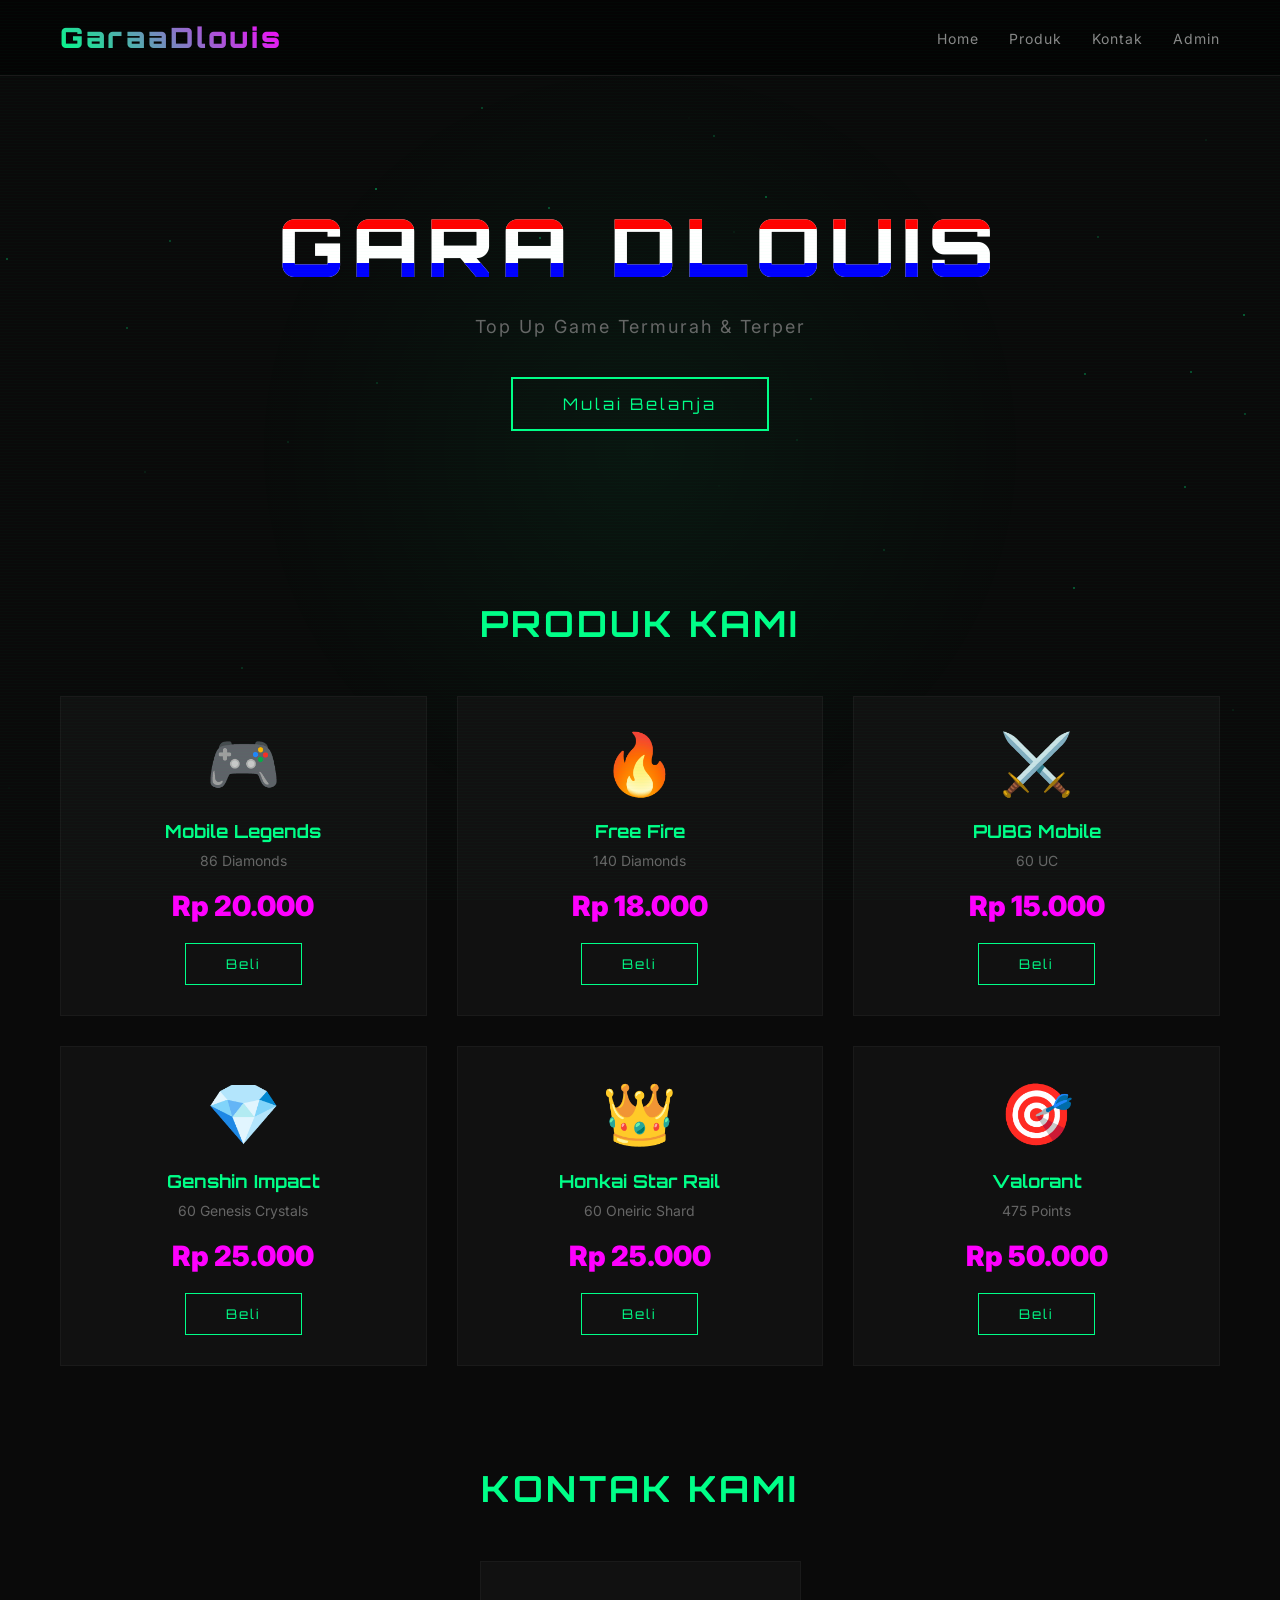
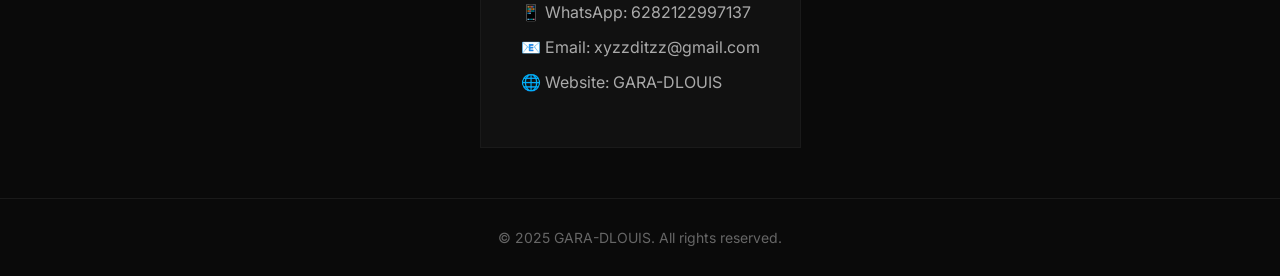
<file: index.html>
<!DOCTYPE html>
<html lang="id">
<head>
    <meta charset="UTF-8">
    <meta name="viewport" content="width=device-width, initial-scale=1.0">
    <title>Garaa - Dlouis</title>
    <link rel="stylesheet" href="style.css">
    <link href="https://fonts.googleapis.com/css2?family=Orbitron:wght@400;500;700;900&family=Inter:wght@400;500;700&display=swap" rel="stylesheet">
</head>
<body>
    <div class="particles"></div>
    <div class="scanline"></div>
    
    <header>
        <nav>
            <div class="logo">Garaa<span>Dlouis</span></div>
            <ul class="nav-links">
                <li><a href="#">Home</a></li>
                <li><a href="#products">Produk</a></li>
                <li><a href="#contact">Kontak</a></li>
                <li><a href="admin/admin.html">Admin</a></li>
            </ul>
            <div class="menu-toggle">☰</div>
        </nav>
    </header>

    <section class="hero">
        <h1 class="glitch" data-text="GARA DLOUIS">GARA DLOUIS</h1>
        <p class="typing-text">Top Up Game Termurah & Terpercaya</p>
        <button class="btn-glow">Mulai Belanja</button>
    </section>

    <section id="products" class="products">
        <h2 class="section-title">PRODUK KAMI</h2>
        <div class="product-grid">
            <!-- Product Card 1 -->
            <div class="product-card" data-id="1">
                <div class="product-img">🎮</div>
                <h3>Mobile Legends</h3>
                <p>86 Diamonds</p>
                <span class="price">Rp 20.000</span>
                <button class="btn-buy">Beli</button>
            </div>
            <!-- Product Card 2 -->
            <div class="product-card" data-id="2">
                <div class="product-img">🔥</div>
                <h3>Free Fire</h3>
                <p>140 Diamonds</p>
                <span class="price">Rp 18.000</span>
                <button class="btn-buy">Beli</button>
            </div>
            <!-- Product Card 3 -->
            <div class="product-card" data-id="3">
                <div class="product-img">⚔️</div>
                <h3>PUBG Mobile</h3>
                <p>60 UC</p>
                <span class="price">Rp 15.000</span>
                <button class="btn-buy">Beli</button>
            </div>
            <!-- Product Card 4 -->
            <div class="product-card" data-id="4">
                <div class="product-img">💎</div>
                <h3>Genshin Impact</h3>
                <p>60 Genesis Crystals</p>
                <span class="price">Rp 25.000</span>
                <button class="btn-buy">Beli</button>
            </div>
            <!-- Product Card 5 -->
            <div class="product-card" data-id="5">
                <div class="product-img">👑</div>
                <h3>Honkai Star Rail</h3>
                <p>60 Oneiric Shard</p>
                <span class="price">Rp 25.000</span>
                <button class="btn-buy">Beli</button>
            </div>
            <!-- Product Card 6 -->
            <div class="product-card" data-id="6">
                <div class="product-img">🎯</div>
                <h3>Valorant</h3>
                <p>475 Points</p>
                <span class="price">Rp 50.000</span>
                <button class="btn-buy">Beli</button>
            </div>
        </div>
    </section>

    <section id="contact" class="contact">
        <h2 class="section-title">KONTAK KAMI</h2>
        <div class="contact-info">
            <p>📱 WhatsApp: 6282122997137</p>
            <p>📧 Email: xyzzditzz@gmail.com</p>
            <p>🌐 Website: GARA-DLOUIS</p>
        </div>
    </section>

    <footer>
        <p>© 2025 GARA-DLOUIS. All rights reserved.</p>
    </footer>

    <script src="script.js"></script>
</body>
</html>
</file>
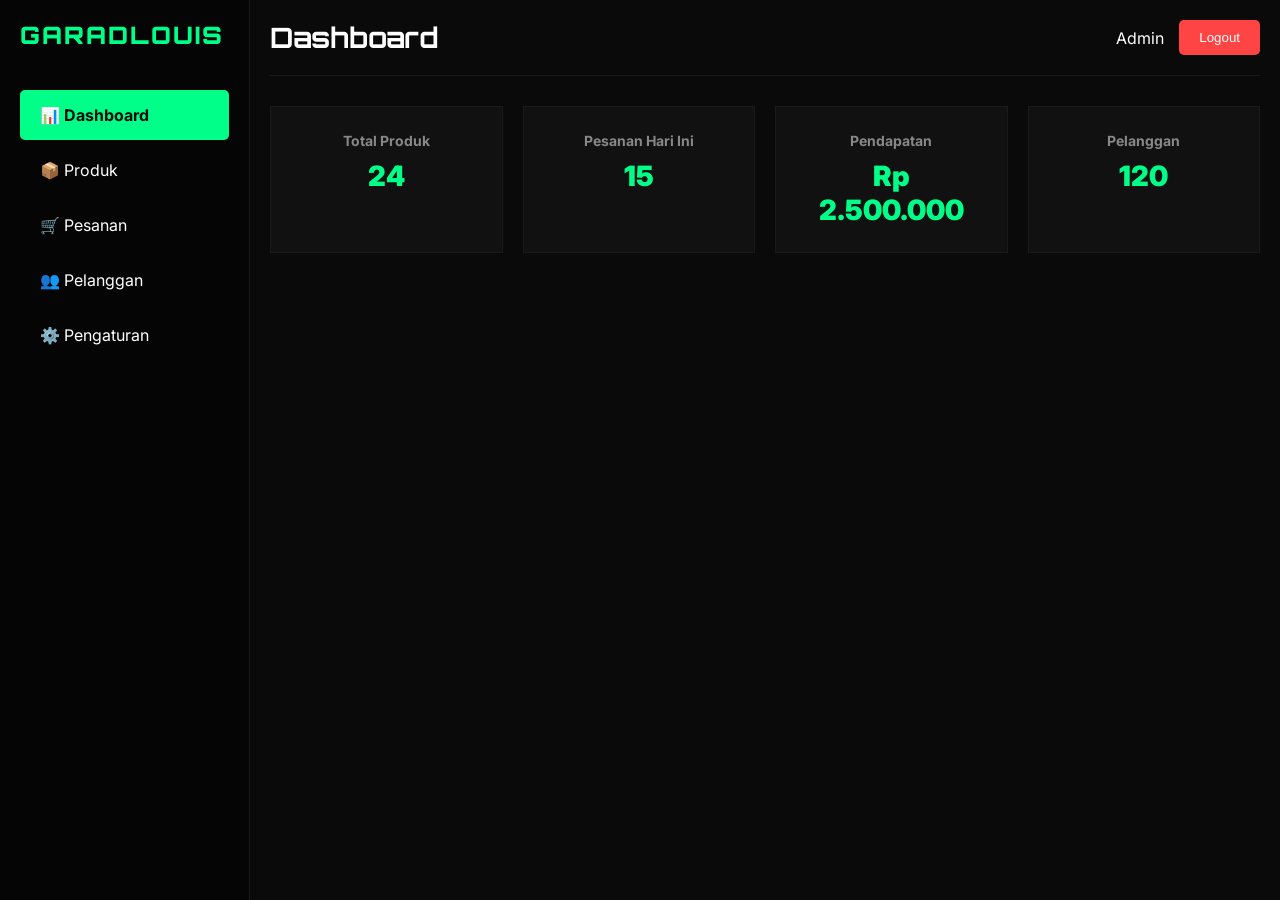
<file: admin/admin.html>
<!DOCTYPE html>
<html lang="id">
<head>
    <meta charset="UTF-8">
    <meta name="viewport" content="width=device-width, initial-scale=1.0">
    <title>Admin Panel - GARA DLOUIS</title>
    <link rel="stylesheet" href="admin.css">
    <link href="https://fonts.googleapis.com/css2?family=Orbitron:wght@400;500;700;900&family=Inter:wght@400;500;700&display=swap" rel="stylesheet">
</head>
<body>
    <div class="admin-container">
        <!-- Sidebar -->
        <aside class="sidebar">
            <div class="admin-logo">GARA<span>DLOUIS</span></div>
            <ul class="sidebar-menu">
                <li class="active" data-page="dashboard">📊 Dashboard</li>
                <li data-page="products">📦 Produk</li>
                <li data-page="orders">🛒 Pesanan</li>
                <li data-page="customers">👥 Pelanggan</li>
                <li data-page="settings">⚙️ Pengaturan</li>
            </ul>
        </aside>

        <!-- Main Content -->
        <main class="main-content">
            <!-- Header -->
            <header class="admin-header">
                <h1 id="page-title">Dashboard</h1>
                <div class="admin-profile">
                    <span>Admin</span>
                    <button class="logout-btn">Logout</button>
                </div>
            </header>

            <!-- Dashboard Page -->
            <section id="dashboard" class="page active">
                <div class="stats-grid">
                    <div class="stat-card">
                        <h3>Total Produk</h3>
                        <p class="stat-value">24</p>
                    </div>
                    <div class="stat-card">
                        <h3>Pesanan Hari Ini</h3>
                        <p class="stat-value">15</p>
                    </div>
                    <div class="stat-card">
                        <h3>Pendapatan</h3>
                        <p class="stat-value">Rp 2.500.000</p>
                    </div>
                    <div class="stat-card">
                        <h3>Pelanggan</h3>
                        <p class="stat-value">120</p>
                    </div>
                </div>
            </section>

            <!-- Products Page -->
            <section id="products" class="page">
                <div class="page-header">
                    <h2>Kelola Produk</h2>
                    <button class="btn-add">+ Tambah Produk</button>
                </div>
                <table class="data-table">
                    <thead>
                        <tr>
                            <th>ID</th>
                            <th>Nama Produk</th>
                            <th>Harga</th>
                            <th>Stok</th>
                            <th>Aksi</th>
                        </tr>
                    </thead>
                    <tbody id="product-list">
                        <tr>
                            <td>1</td>
                            <td>Mobile Legends - 86 Diamonds</td>
                            <td>Rp 20.000</td>
                            <td>999</td>
                            <td>
                                <button class="btn-edit">Edit</button>
                                <button class="btn-delete">Hapus</button>
                            </td>
                        </tr>
                        <tr>
                            <td>2</td>
                            <td>Free Fire - 140 Diamonds</td>
                            <td>Rp 18.000</td>
                            <td>999</td>
                            <td>
                                <button class="btn-edit">Edit</button>
                                <button class="btn-delete">Hapus</button>
                            </td>
                        </tr>
                    </tbody>
                </table>
            </section>

            <!-- Orders Page -->
            <section id="orders" class="page">
                <div class="page-header">
                    <h2>Daftar Pesanan</h2>
                </div>
                <table class="data-table">
                    <thead>
                        <tr>
                            <th>Order ID</th>
                            <th>Pelanggan</th>
                            <th>Produk</th>
                            <th>Status</th>
                            <th>Aksi</th>
                        </tr>
                    </thead>
                    <tbody>
                        <tr>
                            <td>#ORD-001</td>
                            <td>Budi</td>
                            <td>Mobile Legends</td>
                            <td><span class="status pending">Pending</span></td>
                            <td><button class="btn-process">Proses</button></td>
                        </tr>
                    </tbody>
                </table>
            </section>

            <!-- Customers Page -->
            <section id="customers" class="page">
                <h2>Data Pelanggan</h2>
                <table class="data-table">
                    <thead>
                        <tr>
                            <th>ID</th>
                            <th>Nama</th>
                            <th>Email</th>
                            <th>Total Pembelian</th>
                        </tr>
                    </thead>
                    <tbody>
                        <tr>
                            <td>1</td>
                            <td>Budi</td>
                            <td>budi@gmail.com</td>
                            <td>Rp 200.000</td>
                        </tr>
                    </tbody>
                </table>
            </section>

            <!-- Settings Page -->
            <section id="settings" class="page">
                <h2>Pengaturan</h2>
                <form class="settings-form">
                    <label>Nama Website</label>
                    <input type="text" value="Garaa Dlouis">
                    
                    <label>Nomor WhatsApp</label>
                    <input type="text" value="6282122997137">
                    
                    <label>Email Support</label>
                    <input type="text" value="support@GARA-DLOUIS">
                    
                    <button type="submit" class="btn-save">Simpan</button>
                </form>
            </section>
        </main>
    </div>

    <!-- Modal Tambah Produk -->
    <div class="modal" id="product-modal">
        <div class="modal-content">
            <h3>Tambah Produk</h3>
            <input type="text" placeholder="Nama Produk">
            <input type="text" placeholder="Harga">
            <input type="number" placeholder="Stok">
            <button class="btn-save">Simpan</button>
            <button class="btn-cancel">Batal</button>
        </div>
    </div>

    <script src="admin.js"></script>
</body>
</html>
</file>
<file: style.css>
* {
    margin: 0;
    padding: 0;
    box-sizing: border-box;
}

:root {
    --primary: #00ff88;
    --secondary: #ff00ff;
    --dark: #0a0a0a;
    --darker: #050505;
    --card: #111111;
    --border: #1a1a1a;
}

body {
    background: var(--dark);
    font-family: 'Inter', sans-serif;
    color: #fff;
    overflow-x: hidden;
    position: relative;
}

/* Particles Background */
.particles {
    position: fixed;
    top: 0;
    left: 0;
    width: 100%;
    height: 100%;
    background: radial-gradient(circle at 50% 50%, rgba(0, 255, 136, 0.05) 0%, transparent 50%);
    pointer-events: none;
    z-index: -1;
}

/* Scanline Effect */
.scanline {
    position: fixed;
    top: 0;
    left: 0;
    width: 100%;
    height: 100%;
    background: repeating-linear-gradient(
        0deg,
        rgba(0, 255, 136, 0.02) 0px,
        rgba(0, 255, 136, 0.02) 1px,
        transparent 1px,
        transparent 3px
    );
    pointer-events: none;
    z-index: 999;
}

/* Header */
header {
    position: sticky;
    top: 0;
    z-index: 100;
    background: rgba(5, 5, 5, 0.95);
    backdrop-filter: blur(10px);
    border-bottom: 1px solid var(--border);
}

nav {
    max-width: 1200px;
    margin: 0 auto;
    padding: 20px;
    display: flex;
    justify-content: space-between;
    align-items: center;
}

.logo {
    font-family: 'Orbitron', sans-serif;
    font-size: 28px;
    font-weight: 900;
    letter-spacing: 3px;
    background: linear-gradient(45deg, var(--primary), var(--secondary));
    -webkit-background-clip: text;
    -webkit-text-fill-color: transparent;
    background-clip: text;
}

.nav-links {
    display: flex;
    list-style: none;
    gap: 30px;
}

.nav-links a {
    color: #888;
    text-decoration: none;
    transition: all 0.3s;
    font-size: 14px;
    letter-spacing: 1px;
}

.nav-links a:hover {
    color: var(--primary);
    text-shadow: 0 0 10px rgba(0, 255, 136, 0.5);
}

.menu-toggle {
    display: none;
    font-size: 24px;
    cursor: pointer;
}

/* Hero Section */
.hero {
    text-align: center;
    padding: 120px 20px;
    position: relative;
}

.hero h1 {
    font-family: 'Orbitron', sans-serif;
    font-size: 80px;
    font-weight: 900;
    letter-spacing: 8px;
    margin-bottom: 20px;
    position: relative;
    animation: glow-pulse 2s ease-in-out infinite;
}

@keyframes glow-pulse {
    0%, 100% { text-shadow: 0 0 20px rgba(0, 255, 136, 0.3); }
    50% { text-shadow: 0 0 40px rgba(0, 255, 136, 0.6); }
}

.glitch::before,
.glitch::after {
    content: attr(data-text);
    position: absolute;
    top: 0;
    left: 0;
    width: 100%;
    height: 100%;
}

.glitch::before {
    color: #ff0000;
    animation: glitch-1 3s infinite linear alternate-reverse;
    clip-path: polygon(0 0, 100% 0, 100% 33%, 0 33%);
}

.glitch::after {
    color: #0000ff;
    animation: glitch-2 2s infinite linear alternate-reverse;
    clip-path: polygon(0 67%, 100% 67%, 100% 100%, 0 100%);
}

@keyframes glitch-1 {
    0% { transform: translateX(0); }
    20% { transform: translateX(-3px); }
    40% { transform: translateX(3px); }
    60% { transform: translateX(-2px); }
    80% { transform: translateX(2px); }
    100% { transform: translateX(0); }
}

@keyframes glitch-2 {
    0% { transform: translateX(0); }
    20% { transform: translateX(3px); }
    40% { transform: translateX(-3px); }
    60% { transform: translateX(2px); }
    80% { transform: translateX(-2px); }
    100% { transform: translateX(0); }
}

.typing-text {
    color: #666;
    font-size: 18px;
    margin-bottom: 40px;
    letter-spacing: 2px;
}

.btn-glow {
    background: transparent;
    border: 2px solid var(--primary);
    color: var(--primary);
    padding: 15px 50px;
    font-size: 16px;
    cursor: pointer;
    transition: all 0.3s;
    letter-spacing: 3px;
    font-family: 'Orbitron', sans-serif;
    position: relative;
    overflow: hidden;
}

.btn-glow:hover {
    background: var(--primary);
    color: var(--dark);
    box-shadow: 0 0 40px rgba(0, 255, 136, 0.5);
}

/* Products Section */
.products {
    max-width: 1200px;
    margin: 0 auto;
    padding: 50px 20px;
}

.section-title {
    font-family: 'Orbitron', sans-serif;
    font-size: 36px;
    text-align: center;
    margin-bottom: 50px;
    letter-spacing: 3px;
    color: var(--primary);
}

.product-grid {
    display: grid;
    grid-template-columns: repeat(auto-fit, minmax(280px, 1fr));
    gap: 30px;
}

.product-card {
    background: var(--card);
    border: 1px solid var(--border);
    padding: 30px;
    text-align: center;
    transition: all 0.3s;
    position: relative;
    overflow: hidden;
}

.product-card::before {
    content: '';
    position: absolute;
    top: 0;
    left: -100%;
    width: 100%;
    height: 2px;
    background: linear-gradient(90deg, transparent, var(--primary), transparent);
    transition: all 0.5s;
}

.product-card:hover::before {
    left: 100%;
}

.product-card:hover {
    border-color: var(--primary);
    box-shadow: 0 0 30px rgba(0, 255, 136, 0.1);
    transform: translateY(-10px);
}

.product-img {
    font-size: 60px;
    margin-bottom: 20px;
}

.product-card h3 {
    font-family: 'Orbitron', sans-serif;
    margin-bottom: 10px;
    font-size: 18px;
    color: var(--primary);
}

.product-card p {
    color: #666;
    margin-bottom: 20px;
    font-size: 14px;
}

.price {
    display: block;
    font-size: 28px;
    font-weight: 900;
    color: var(--secondary);
    margin-bottom: 20px;
}

.btn-buy {
    background: transparent;
    border: 1px solid var(--primary);
    color: var(--primary);
    padding: 12px 40px;
    cursor: pointer;
    transition: all 0.3s;
    font-family: 'Orbitron', sans-serif;
    letter-spacing: 2px;
}

.btn-buy:hover {
    background: var(--primary);
    color: var(--dark);
    box-shadow: 0 0 20px rgba(0, 255, 136, 0.5);
}

/* Contact Section */
.contact {
    padding: 50px 20px;
    text-align: center;
}

.contact-info {
    background: var(--card);
    border: 1px solid var(--border);
    padding: 40px;
    display: inline-block;
    text-align: left;
}

.contact-info p {
    margin-bottom: 15px;
    color: #aaa;
    font-size: 16px;
}

/* Footer */
footer {
    text-align: center;
    padding: 30px;
    border-top: 1px solid var(--border);
    color: #666;
    font-size: 14px;
}

/* Responsive */
@media (max-width: 768px) {
    .nav-links {
        display: none;
        position: absolute;
        top: 70px;
        left: 0;
        width: 100%;
        background: var(--darker);
        flex-direction: column;
        padding: 20px;
        gap: 20px;
    }

    .nav-links.active {
        display: flex;
    }

    .menu-toggle {
        display: block;
    }

    .hero h1 {
        font-size: 40px;
        letter-spacing: 4px;
    }

    .typing-text {
        font-size: 14px;
    }
  }
</file>
<file: admin/admin.css>
* {
    margin: 0;
    padding: 0;
    box-sizing: border-box;
}

:root {
    --primary: #00ff88;
    --dark: #0a0a0a;
    --darker: #050505;
    --card: #111111;
    --border: #1a1a1a;
    --danger: #ff4444;
    --warning: #ffaa00;
}

body {
    font-family: 'Inter', sans-serif;
    background: var(--dark);
    color: #fff;
}

.admin-container {
    display: flex;
    min-height: 100vh;
}

/* Sidebar */
.sidebar {
    width: 250px;
    background: var(--darker);
    border-right: 1px solid var(--border);
    padding: 20px;
    position: fixed;
    height: 100vh;
}

.admin-logo {
    font-family: 'Orbitron', sans-serif;
    font-size: 24px;
    font-weight: 900;
    color: var(--primary);
    margin-bottom: 40px;
    letter-spacing: 2px;
}

.sidebar-menu {
    list-style: none;
}

.sidebar-menu li {
    padding: 15px 20px;
    cursor: pointer;
    transition: all 0.3s;
    margin-bottom: 5px;
    border-radius: 5px;
}

.sidebar-menu li:hover {
    background: rgba(0, 255, 136, 0.1);
    color: var(--primary);
}

.sidebar-menu li.active {
    background: var(--primary);
    color: var(--dark);
    font-weight: 700;
}

/* Main Content */
.main-content {
    margin-left: 250px;
    flex: 1;
    padding: 20px;
}

.admin-header {
    display: flex;
    justify-content: space-between;
    align-items: center;
    padding-bottom: 20px;
    border-bottom: 1px solid var(--border);
    margin-bottom: 30px;
}

.admin-header h1 {
    font-family: 'Orbitron', sans-serif;
    font-size: 28px;
}

.admin-profile {
    display: flex;
    align-items: center;
    gap: 15px;
}

.logout-btn {
    background: var(--danger);
    color: #fff;
    border: none;
    padding: 10px 20px;
    cursor: pointer;
    border-radius: 5px;
}

/* Pages */
.page {
    display: none;
}

.page.active {
    display: block;
}

/* Stats Grid */
.stats-grid {
    display: grid;
    grid-template-columns: repeat(auto-fit, minmax(200px, 1fr));
    gap: 20px;
}

.stat-card {
    background: var(--card);
    border: 1px solid var(--border);
    padding: 25px;
    text-align: center;
}

.stat-card h3 {
    color: #888;
    font-size: 14px;
    margin-bottom: 10px;
}

.stat-value {
    font-size: 28px;
    font-weight: 900;
    color: var(--primary);
}

/* Data Table */
.page-header {
    display: flex;
    justify-content: space-between;
    align-items: center;
    margin-bottom: 20px;
}

.btn-add {
    background: var(--primary);
    color: var(--dark);
    border: none;
    padding: 12px 25px;
    cursor: pointer;
    font-weight: 700;
    border-radius: 5px;
}

.data-table {
    width: 100%;
    border-collapse: collapse;
}

.data-table th,
.data-table td {
    padding: 15px;
    text-align: left;
    border-bottom: 1px solid var(--border);
}

.data-table th {
    background: var(--card);
    color: #888;
    font-size: 12px;
    text-transform: uppercase;
    letter-spacing: 1px;
}

.btn-edit {
    background: var(--warning);
    color: var(--dark);
    border: none;
    padding: 8px 15px;
    cursor: pointer;
    border-radius: 3px;
    font-size: 12px;
}

.btn-delete {
    background: var(--danger);
    color: #fff;
    border: none;
    padding: 8px 15px;
    cursor: pointer;
    border-radius: 3px;
    font-size: 12px;
}

.btn-process {
    background: var(--primary);
    color: var(--dark);
    border: none;
    padding: 8px 15px;
    cursor: pointer;
    border-radius: 3px;
    font-size: 12px;
}

.status {
    padding: 5px 10px;
    border-radius: 3px;
    font-size: 12px;
}

.status.pending {
    background: rgba(255, 170, 0, 0.2);
    color: var(--warning);
}

/* Settings Form */
.settings-form {
    max-width: 500px;
}

.settings-form label {
    display: block;
    margin-bottom: 5px;
    color: #888;
}

.settings-form input {
    width: 100%;
    padding: 12px;
    background: var(--card);
    border: 1px solid var(--border);
    color: #fff;
    margin-bottom: 20px;
}

.btn-save {
    background: var(--primary);
    color: var(--dark);
    border: none;
    padding: 12px 30px;
    cursor: pointer;
    font-weight: 700;
    border-radius: 5px;
}

/* Modal */
.modal {
    display: none;
    position: fixed;
    top: 0;
    left: 0;
    width: 100%;
    height: 100%;
    background: rgba(0, 0, 0, 0.8);
    z-index: 1000;
}

.modal.active {
    display: flex;
    justify-content: center;
    align-items: center;
}

.modal-content {
    background: var(--card);
    padding: 30px;
    border-radius: 10px;
    width: 400px;
}

.modal-content h3 {
    margin-bottom: 20px;
}

.modal-content input {
    width: 100%;
    padding: 12px;
    background: var(--dark);
    border: 1px solid var(--border);
    color: #fff;
    margin-bottom: 15px;
}

.btn-cancel {
    background: #333;
    color: #fff;
    border: none;
    padding: 12px 30px;
    cursor: pointer;
    border-radius: 5px;
}

/* Responsive */
@media (max-width: 768px) {
    .sidebar {
        width: 60px;
        padding: 10px;
    }
    
    .admin-logo {
        font-size: 0;
    }
    
    .sidebar-menu li {
        text-align: center;
        padding: 15px 5px;
    }
    
    .main-content {
        margin-left: 60px;
    }
}
</file>
